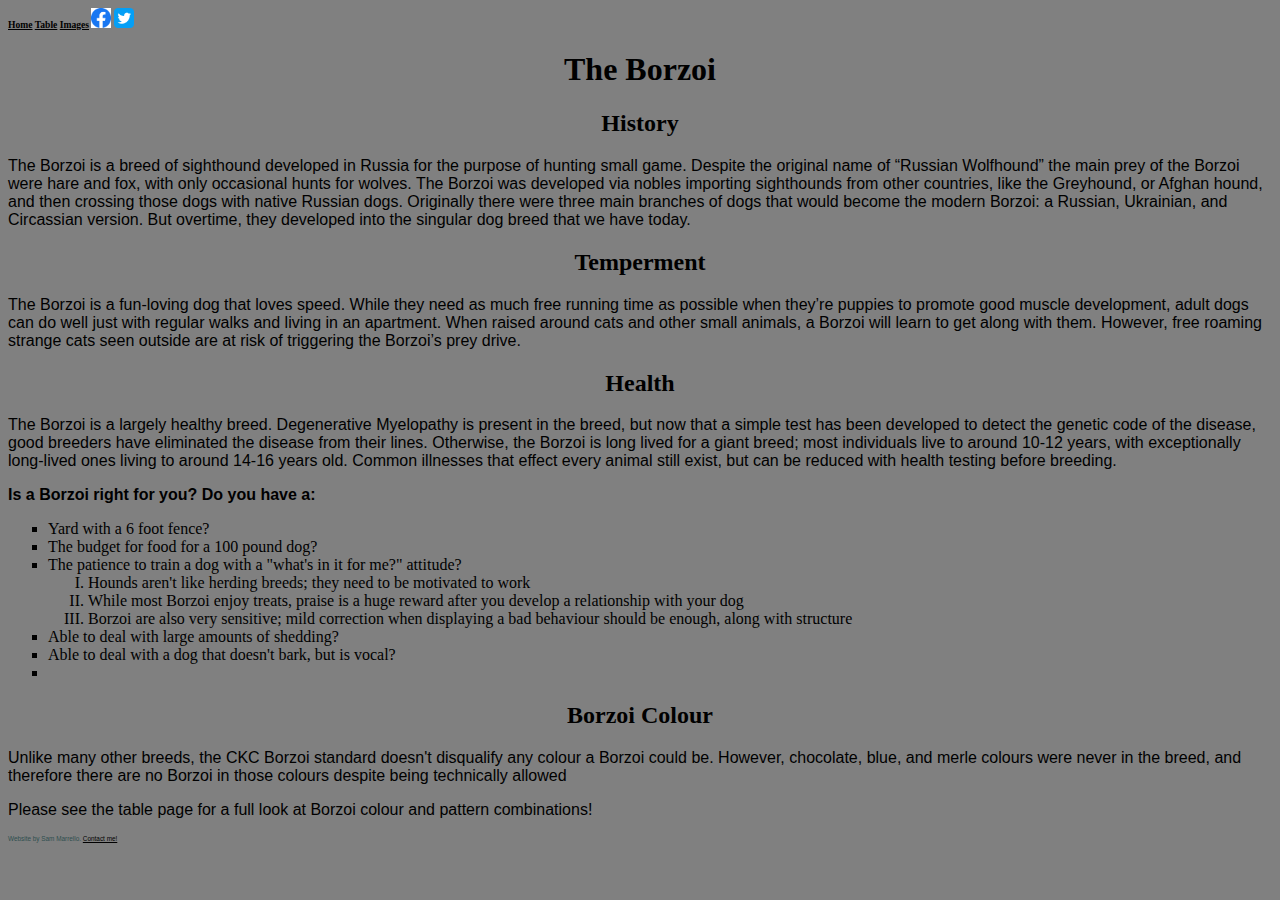
<file: index.html>
<!DOCTYPE html>
<!--Sam Marrello: 1st attempt in class website-->
<html lang="en">
<head>
    <meta charset ="UTF-8">
    <title>Borzoi Information</title>
    <link rel="stylesheet" type="text/css" href="CSS/CSSstyles.css"/>
</head>
<body>
    <h2 class="links">
        <a href="index.html">Home</a>
        <a href="table.html">Table</a> 
        <a href="images.html">Images</a>
        <a href="https://www.facebook.com/"><img src="imgs/facebook.png" style="width: 20px; height: 20px;" alt="facebook"></a>
        <a href="https://twitter.com/"><img src="imgs/app-icons-twitter.png" style= "width: 20px; height: 20px;" alt="twitter"> </a>
    </h2>
    <h1>The Borzoi</h1>
    <h2>History</h2>
    <p>The Borzoi is a breed of sighthound developed in Russia for the purpose of hunting small game. Despite the original name of “Russian Wolfhound” the main prey of the Borzoi were hare and fox, with only occasional hunts for wolves. The Borzoi was developed via nobles importing sighthounds from other countries, like the Greyhound, or Afghan hound, and then crossing those dogs with native Russian dogs. Originally there were three main branches of dogs that would become the modern Borzoi: a Russian, Ukrainian, and Circassian version. But overtime, they developed into the singular dog breed that we have today. </p>
    <h2>Temperment</h2>
    <p>The Borzoi is a fun-loving dog that loves speed. While they need as much free running time as possible when they’re puppies to promote good muscle development, adult dogs can do well just with regular walks and living in an apartment. When raised around cats and other small animals, a Borzoi will learn to get along with them. However, free roaming strange cats seen outside are at risk of triggering the Borzoi’s prey drive. </p>
    <h2>Health</h2>
    <p>The Borzoi is a largely healthy breed. Degenerative Myelopathy is present in the breed, but now that a simple test has been developed to detect the genetic code of the disease, good breeders have eliminated the disease from their lines. Otherwise, the Borzoi is long lived for a giant breed; most individuals live to around 10-12 years, with exceptionally long-lived ones living to around 14-16 years old. Common illnesses that effect every animal still exist, but can be reduced with health testing before breeding. </p>
    <p class="question">Is a Borzoi right for you? Do you have a:</p>
        <ul>
            <li>Yard with a 6 foot fence?</li>
            <li>The budget for food for a 100 pound dog?</li>
            <li>The patience to train a dog with a "what's in it for me?" attitude?
                <ol>
                    <li>Hounds aren't like herding breeds; they need to be motivated to work</li>
                    <li>While most Borzoi enjoy treats, praise is a huge reward after you develop a relationship with your dog</li>
                    <li>Borzoi are also very sensitive; mild correction when displaying a bad behaviour should be enough, along with structure</li>
                </ol>
            </li>
            <li>Able to deal with large amounts of shedding?</li>
            <li>Able to deal with a dog that doesn't bark, but is vocal?</li>
            <li></li>
        </ul>
    <h2>Borzoi Colour</h2>
    <p>Unlike many other breeds, the CKC Borzoi standard doesn't disqualify any colour a Borzoi could be. However, chocolate, blue, and merle colours were never in the breed, and therefore there are no Borzoi in those colours despite being technically allowed</p>
    <p>Please see the table page for a full look at Borzoi colour and pattern combinations!</p>
    <footer>
        Website by Sam Marrello.
        <a href="mailto:sammarrello@student.sl.on.ca">Contact me!</a>  
    </footer>
</body>
</html>
</file>
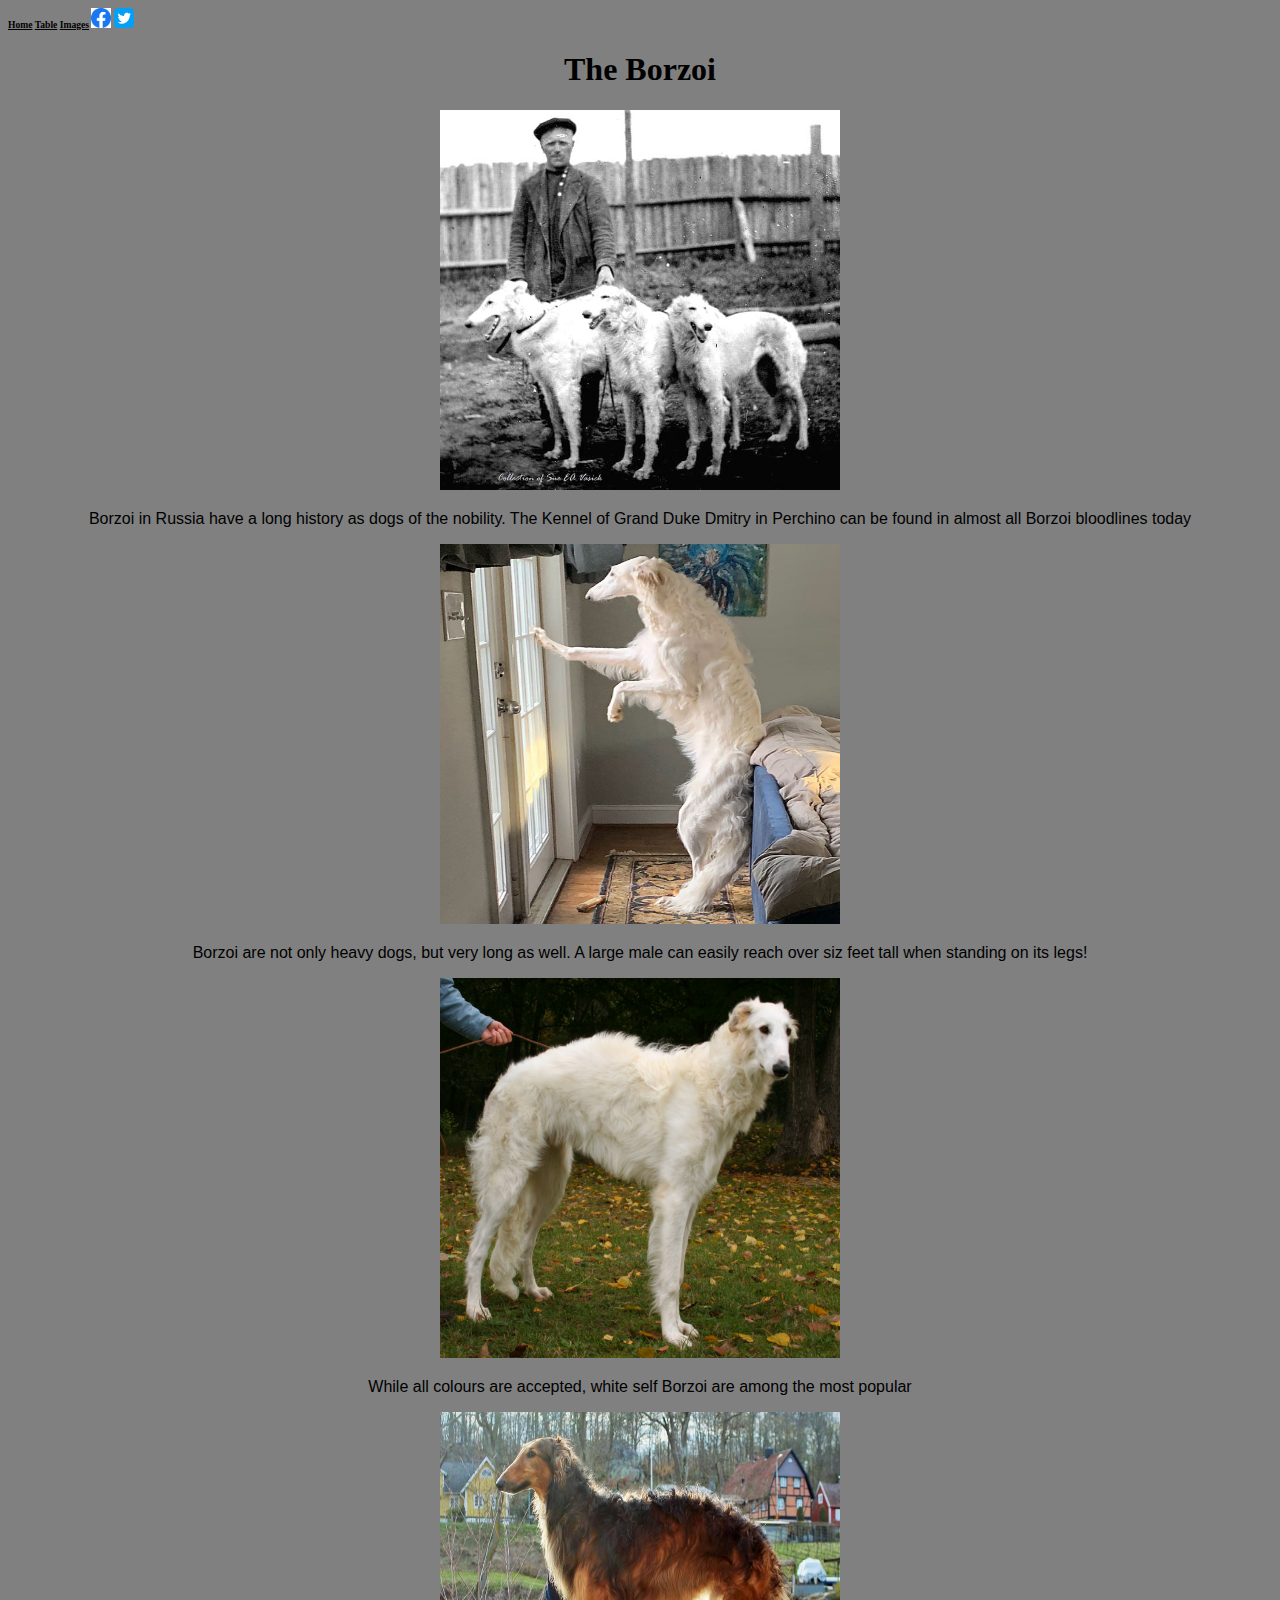
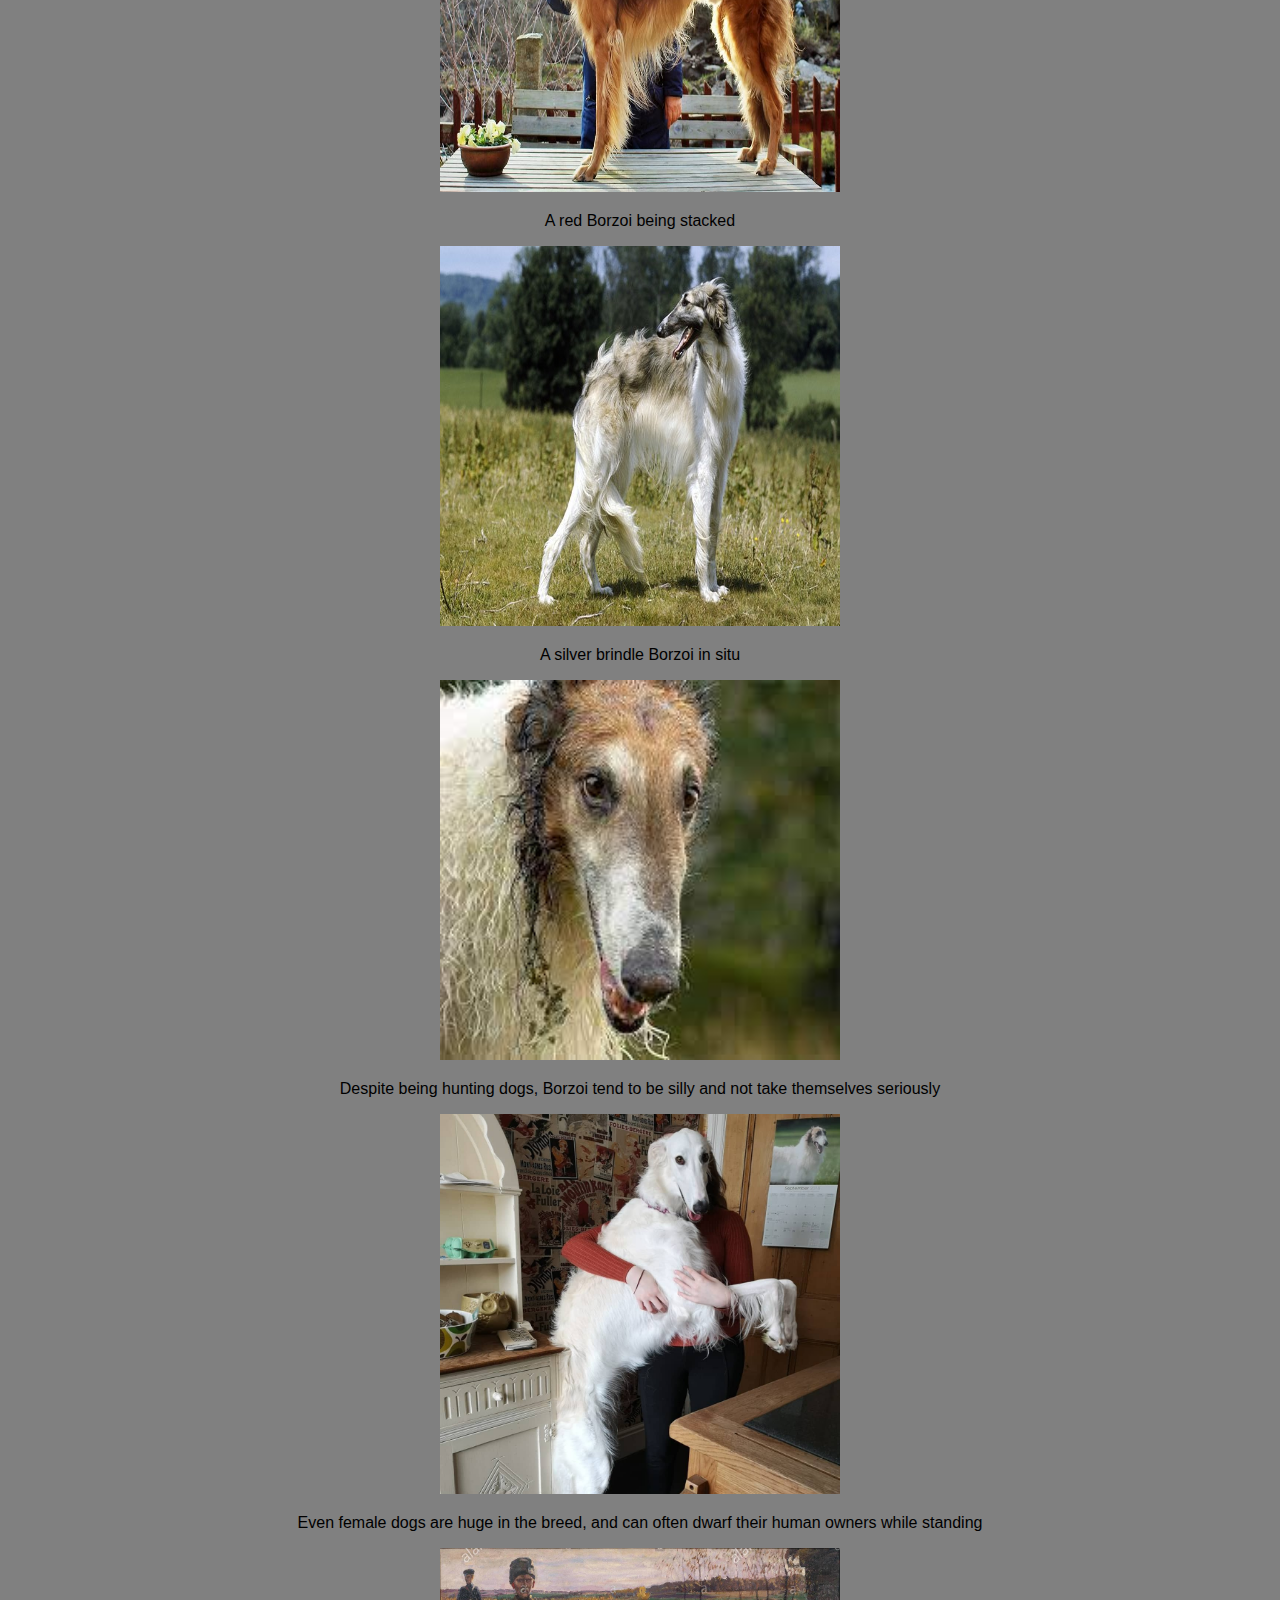
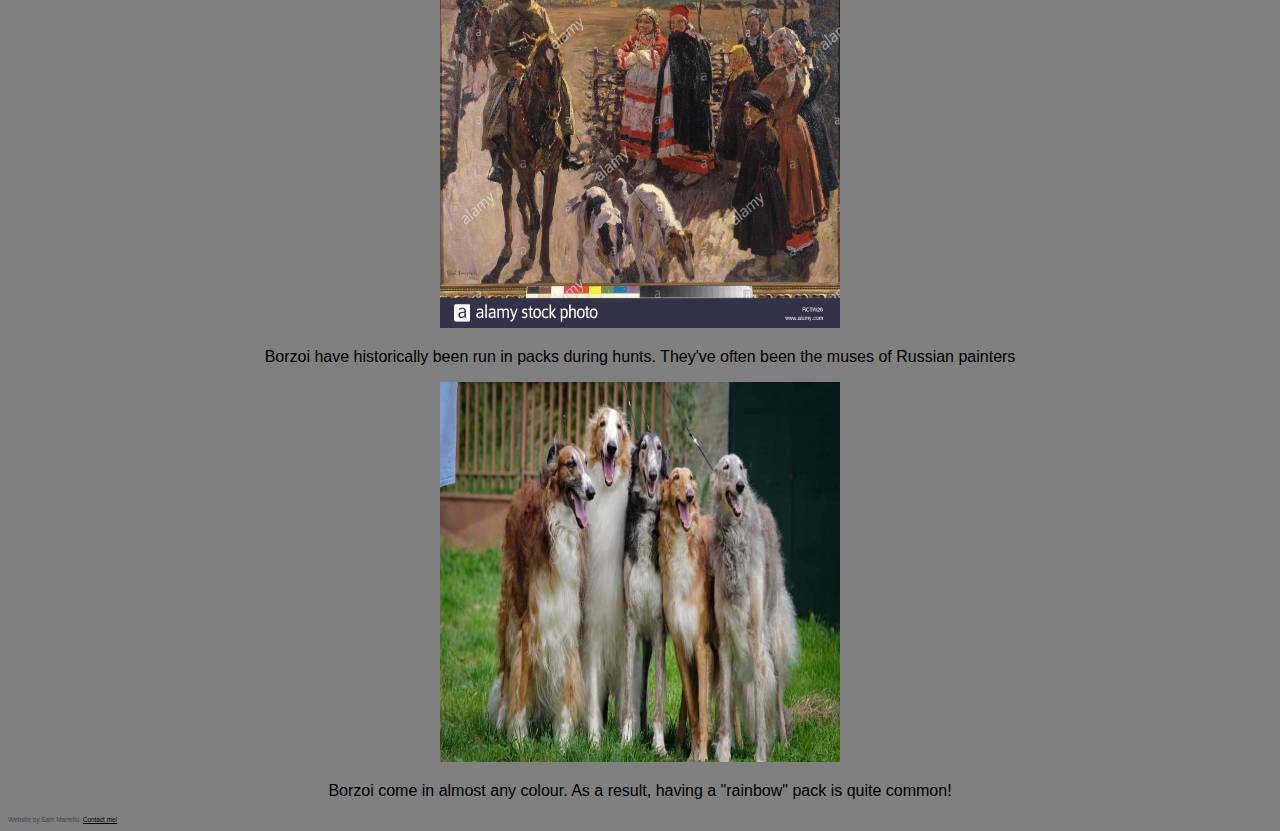
<file: images.html>
<!DOCTYPE html>
<!--Sam Marrello-->
<html lang="en">
<head>
    <meta charset ="UTF-8">
    <title>Images</title>
    <link rel="stylesheet" type="text/css" href="CSS/CSSstyles.css"/>
</head>
<body class="pictures">
    <h2 class="links">
        <a href="index.html">Home</a>
        <a href="table.html">Table</a> 
        <a href="images.html">Images</a>
        <a href="https://www.facebook.com/"><img src="imgs/facebook.png" style="width: 20px; height: 20px;" alt="facebook"></a>
        <a href="https://twitter.com/"><img src="imgs/app-icons-twitter.png" style= "width: 20px; height: 20px;" alt="twitter"> </a>
    </h2>
    <h1>The Borzoi</h1>
    <img src="imgs/242074693_10159627727509675_4284539404694906346_n.jpg" style="width: 400px; height: 380px;" alt="A Photograph from early 20th Century Russia">
        <p>Borzoi in Russia have a long history as dogs of the nobility. The Kennel of Grand Duke Dmitry in Perchino can be found in almost all Borzoi bloodlines today</p>
    <img src="imgs/601eaa601a740327567f347a97765a86.jpg" style="width: 400px; height: 380px;" alt="The Length of the Borzoi">
        <p>Borzoi are not only heavy dogs, but very long as well. A large male can easily reach over siz feet tall when standing on its legs!</p>
    <img src="imgs/Chart_rosyjski_borzoj_rybnik-kamien_pl.jpg" style="width: 400px; height: 380px;" alt="White self Borzoi">
        <p>While all colours are accepted, white self Borzoi are among the most popular</p>
    <img src="imgs/Djinn-3,5.jpg" style="width: 400px; height: 380px;" alt="Red Borzoi Stack">
        <p>A red Borzoi being stacked</p>
    <img src="imgs/download-(1).jpg" style="width: 400px; height: 380px;" alt="Silver Brindle Borzoi">
        <p>A silver brindle Borzoi in situ</p>
    <img src="imgs/download.jpg" style="width: 400px; height: 380px;" alt="Silly Dog">
        <p>Despite being hunting dogs, Borzoi tend to be silly and not take themselves seriously</p>
    <img src="imgs/EW4AW8vXYAMzg9-.jpg" style="width: 400px; height: 380px;" alt="Dog next to Human">
        <p>Even female dogs are huge in the breed, and can often dwarf their human owners while standing</p>
    <img src="imgs/huntsmen-with-borzois-museum-regional-art-museum-khanty-mansiysk-author-vinogradov-sergei-arsenyevich-RC5W26.jpg" style="width: 400px; height: 380px;" alt="historical painting of Borzois">
        <p>Borzoi have historically been run in packs during hunts. They've often been the muses of Russian painters</p>
    <img src="imgs/smiling-borzoi-with-different-color-coats-780x464.jpg" style="width: 400px; height: 380px;" alt="Borzoi in Diverse Colours">
        <p>Borzoi come in almost any colour. As a result, having a "rainbow" pack is quite common!</p>
    <footer>
        Website by Sam Marrello.
        <a href="mailto:sammarrello@student.sl.on.ca">Contact me!</a>    
    </footer>
</body>
</html>
</file>
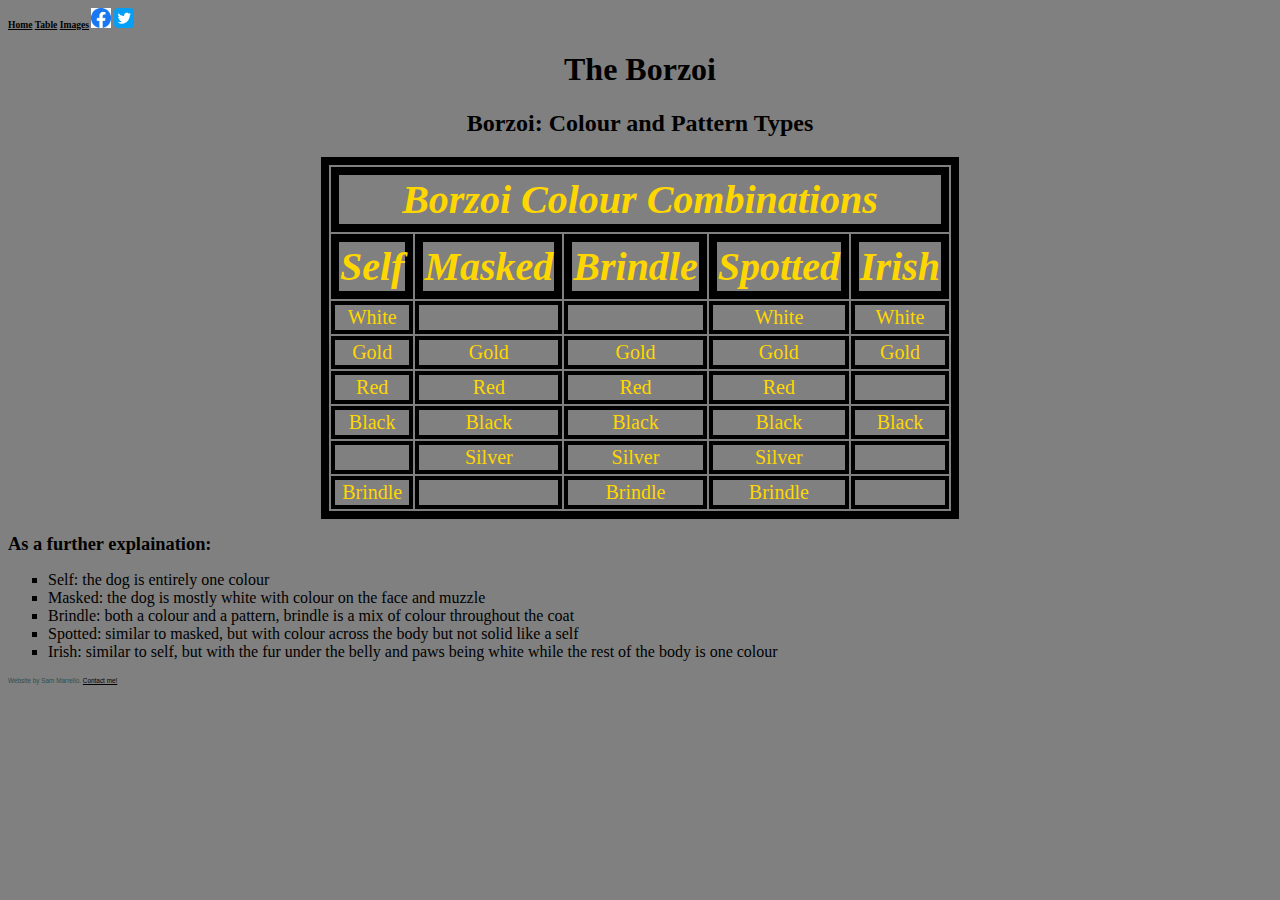
<file: table.html>
<!DOCTYPE html>
<!--Sam Marrello-->
<html lang="en">
<head>
    <meta charset ="UTF-8">
    <title>Colour Table</title>
    <link rel="stylesheet" type="text/css" href="CSS/CSSstyles.css"/>
</head>
<body>
    <h2 class="links">
        <a href="index.html">Home</a>
        <a href="table.html">Table</a> 
        <a href="images.html">Images</a>
        <a href="https://www.facebook.com/"><img src="imgs/facebook.png" style="width: 20px; height: 20px;" alt="facebook"></a>
        <a href="https://twitter.com/"><img src="imgs/app-icons-twitter.png" style= "width: 20px; height: 20px;" alt="twitter"> </a>
    </h2>
    <h1>The Borzoi</h1>
    <h2>Borzoi: Colour and Pattern Types</h1>
    <table class="centre">
        <tr>
            <th colspan = "5">Borzoi Colour Combinations</th>
        </tr>
        <tr>
            <th>Self</th>
            <th>Masked</th>
            <th>Brindle</th>
            <th>Spotted</th>
            <th>Irish</th>
        </tr>
        <tr>
            <td>White</td>
            <td></td>
            <td></td>
            <td>White</td>
            <td>White</td>
        </tr>
        <tr>
            <td>Gold</td>
            <td>Gold</td>
            <td>Gold</td>
            <td>Gold</td>
            <td>Gold</td>
        </tr>
        <tr>
            <td>Red</td>
            <td>Red</td>
            <td>Red</td>
            <td>Red</td>
            <td></td>
        </tr>
        <tr>
            <td>Black</td>
            <td>Black</td>
            <td>Black</td>
            <td>Black</td>
            <td>Black</td>
        </tr>
        <tr>
            <td></td>
            <td>Silver</td>
            <td>Silver</td>
            <td>Silver</td>
            <td></td>
        </tr>
        <tr>
            <td>Brindle</td>
            <td></td>
            <td>Brindle</td>
            <td>Brindle</td>
            <td></td>
        </tr>
    </table>
    <h2 class="aside">As a further explaination:</h2>
        <ul>
            <li>Self: the dog is entirely one colour</li>
            <li>Masked: the dog is mostly white with colour on the face and muzzle</li>
            <li>Brindle: both a colour and a pattern, brindle is a mix of colour throughout the coat</li>
            <li>Spotted: similar to masked, but with colour across the body but not solid like a self</li>
            <li>Irish: similar to self, but with the fur under the belly and paws being white while the rest of the body is one colour</li>
        </ul>
    <footer>
            Website by Sam Marrello.
            <a href="mailto:sammarrello@student.sl.on.ca">Contact me!</a>  
    </footer>
</body>
</html>
</file>
<file: CSS/CSSstyles.css>
/*Sam Marrello*/

body {
    background-color:gray;
}

h1 {
    color:black;
    font-size: 200%;
    font-family: cursive;
    text-align: center;
}

h2 {
    color: black;
    font-size: 150%;
    font-family: 'Times New Roman', Times, serif;
    text-align: center;
}

p {
    color:black;
    font-size: 100%;
    font-family: Arial, Helvetica, sans-serif; 
}

footer {
    color: darkslategray;
    font-size: 40%;
    font-family: sans-serif;
    text-align: left;
}

ul {
    list-style-type: square;
}

ol {
    list-style-type: upper-roman;
}

tr {
    color: gold;
    font-size: 125%;
    text-align: center;
    border-style: solid;
    border-width: 0.2em;
    border-color: black;
}

th {
    color: gold;
    font-size: 200%;
    font-style: italic;
    text-align: center;
    border-style: solid;
    border-width: 0.2em;
    border-color: black;
}

td {
    color: gold;
    font-size: 100%;
    text-align: center;
    border-style: solid;
    border-width: 0.2em;
    border-color: black;
}

table {
    border-style: solid;
    border-width: 0.5em;
    border-color: black;
}

.centre {
    margin-left: auto;
    margin-right: auto;
  }

.aside {
    color:black;
    font-size: 115%;
    text-align: left;
}

.links {
    text-align: left;
    font-size: 60%;
    font-family: cursive;
}

.question {
    font-weight: bold;
}

.pictures {
    text-align: center;
}

:link {
    color:black;
}

:visited {
    color:yellow;
}
</file>
